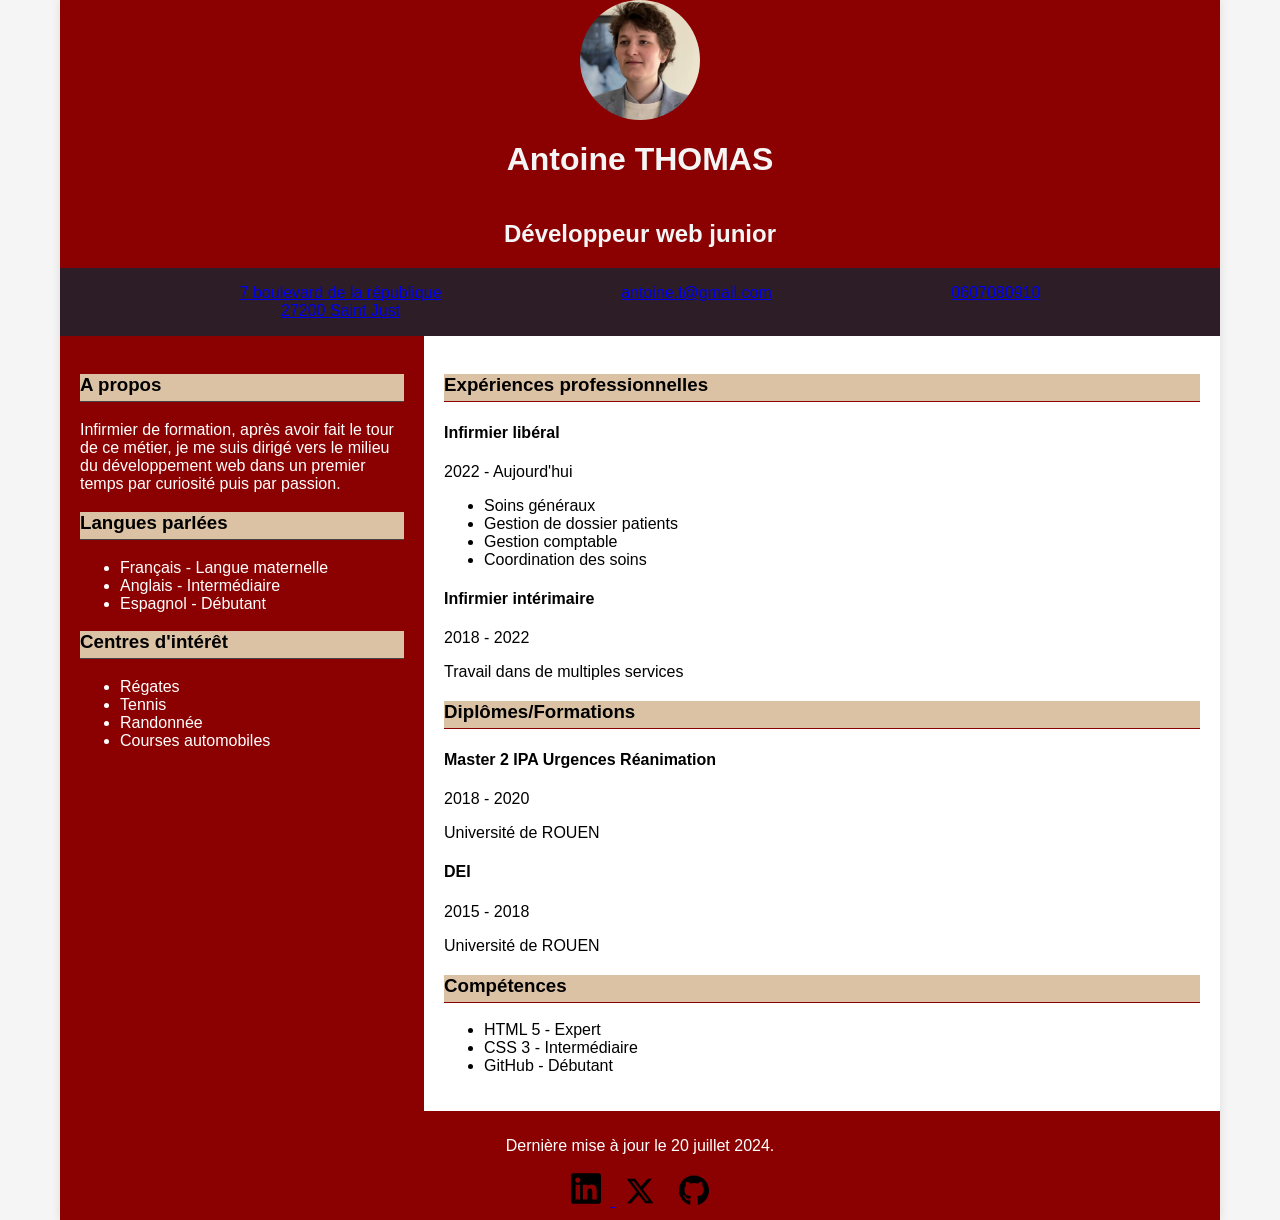
<file: CV FINAL CEF/index.html>
<!DOCTYPE html>
<html lang="fr">
<head>
    <meta charset="UTF-8">
    <meta name="viewport" content="width=device-width, initial-scale=1.0">
    <title>CV - Antoine THOMAS</title>
    <link rel="stylesheet" href="styles.css">
</head>
<body>
    <div class="container">
        <header>
            <div class="header-content">
                <img src="images/Photo de Profil/IMG_0308.jpg" alt="Antoine THOMAS" class="avatar">
                <h1>Antoine THOMAS</h1>
                <h2>Développeur web junior</h2>
            </div>
            <div class="contact">
                <p><a href="https://www.google.fr/maps/place/Saint-Just,+27950/@49.1064633,1.4151935,14z/data=!3m1!4b1!4m6!3m5!1s0x47e6cb7b0e1c414d:0x40c14484fbb92d0!8m2!3d49.109451!4d1.449494!16s%2Fm%2F03nql_x?entry=ttu"> 7 boulevard de la république<br>27200 Saint Just</a></p>
                <p><a href="mailto:antoine.t@gmail.com">antoine.t@gmail.com</a></p>
                <p><a href="tel:+33670722067">0607080910</a></p>
            </div>
        </header>
        <div class="main-content">
            <div class="sidebar">
                <section class="about">
                    <h3>A propos</h3>
                    <p>Infirmier de formation, après avoir fait le tour de ce métier, je me suis dirigé vers le milieu du développement web dans un premier temps par curiosité puis par passion.</p>
                </section>
                <section class="languages">
                    <h3>Langues parlées</h3>
                    <ul>
                        <li>Français - Langue maternelle</li>
                        <li>Anglais - Intermédiaire</li>
                        <li>Espagnol - Débutant</li>
                    </ul>
                </section>
                <section class="interests">
                    <h3>Centres d'intérêt</h3>
                    <ul>
                        <li>Régates</li>
                        <li>Tennis</li>
                        <li>Randonnée</li>
                        <li>Courses automobiles</li>
                    </ul>
                </section>
            </div>
            <div class="main">
                <section class="experience">
                    <h3>Expériences professionnelles</h3>
                    <div class="job">
                        <h4>Infirmier libéral</h4>
                        <p>2022 - Aujourd'hui</p>
                        <ul>
                            <li>Soins généraux</li>
                            <li>Gestion de dossier patients</li>
                            <li>Gestion comptable</li>
                            <li>Coordination des soins</li>
                        </ul>
                    </div>
                    <div class="job">
                        <h4>Infirmier intérimaire</h4>
                        <p>2018 - 2022</p>
                        <p>Travail dans de multiples services</p>
                    </div>
                </section>
                <section class="education">
                    <h3>Diplômes/Formations</h3>
                    <div class="education-item">
                        <h4>Master 2 IPA Urgences Réanimation</h4>
                        <p>2018 - 2020</p>
                        <p>Université de ROUEN</p>
                    </div>
                    <div class="education-item">
                        <h4>DEI</h4>
                        <p>2015 - 2018</p>
                        <p>Université de ROUEN</p>
                    </div>
                </section>
                <section class="skills">
                    <h3>Compétences</h3>
                    <ul>
                        <li>HTML 5 - Expert</li>
                        <li>CSS 3 - Intermédiaire</li>
                        <li>GitHub - Débutant</li>
                    </ul>
                </section>
            </div>
        </div>
        <footer>
            <p>Dernière mise à jour le 20 juillet 2024.</p>
            <div class="social-icons">
                <a href="https://www.linkedin.com/feed/"><img src="./images/Logos réseaux sociaux/linkedin-brands-solid.svg" alt="LinkedIn"> </a>
                <a href="https://x.com/athms78"><img src="./images/Logos réseaux sociaux/x-twitter-brands-solid.svg" alt="Twitter"></a>
                <a href="https://github.com/Athms78"><img src="./images/Logos réseaux sociaux/github-brands-solid.svg" alt="GitHub"></a>
            </div>
        </footer>
    </div>
</body>
</html>
</file>
<file: CV FINAL CEF/styles.css>
body {
    font-family: Arial, sans-serif;
    margin: 0;
    padding: 0;
    background-color: #F5F5F5;
}

.container {
    width: 1160px;
    margin: auto;
    background-color: white;
    box-shadow: 0 0 10px rgba(0, 0, 0, 0.1);
}

header {
    background-color: #8B0000;
    color:#F5F5F5;
    padding:20px, 0px;
    text-align: center;
}

.header-content {
    display: flex;
    flex-direction: column;
    align-items: center;
}

.contact{
    display: flex;
    flex-direction: row;
    justify-content:space-evenly;
    background-color: #2c1d27;
    
}

.avatar {
    border-radius: 50%;
    width: 120px;
    height: 120px;
    object-fit: cover;
}

.main-content {
    display: flex;
}

.sidebar {
    width: 30%;
    background-color: #8B0000;
    color: white;
    padding: 20px;
}

.sidebar h3 {
    border-bottom: 1px solid #444;
    padding-bottom: 5px;
    background-color: #dbc2a4;
    color: black
}

.sidebar p, .sidebar ul {
    margin: 10px 0;
}

.main {
    width: 70%;
    padding: 20px;
}

.main h3 {
    border-bottom: 1px solid #8B0000;
    padding-bottom: 5px;
    background-color: #dbc2a4 ;
}

.job, .education-item {
    margin-bottom: 20px;
}

footer {
    background-color: #8B0000;
    color: white;
    text-align: center;
    padding: 10px 0;
}

.social-icons img {
    width: 30px;
    margin: 0 10px;
}
</file>
